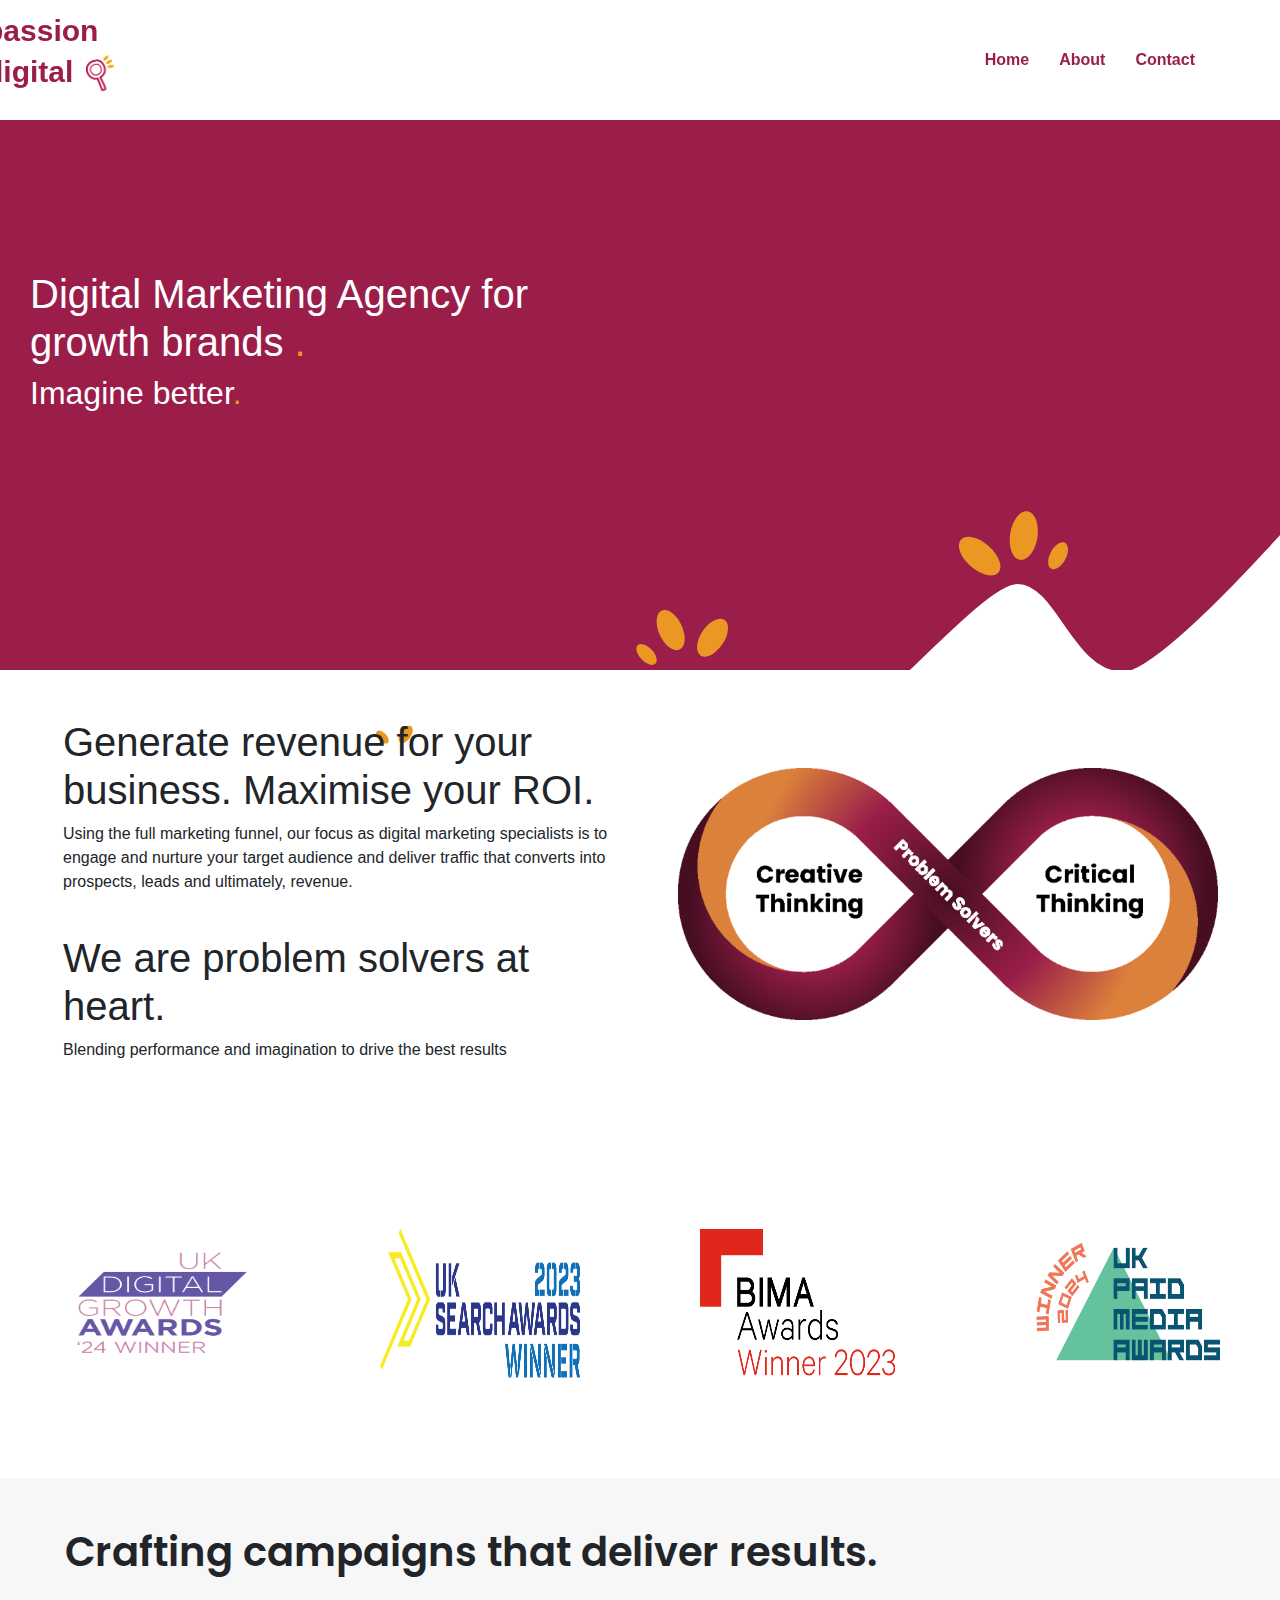
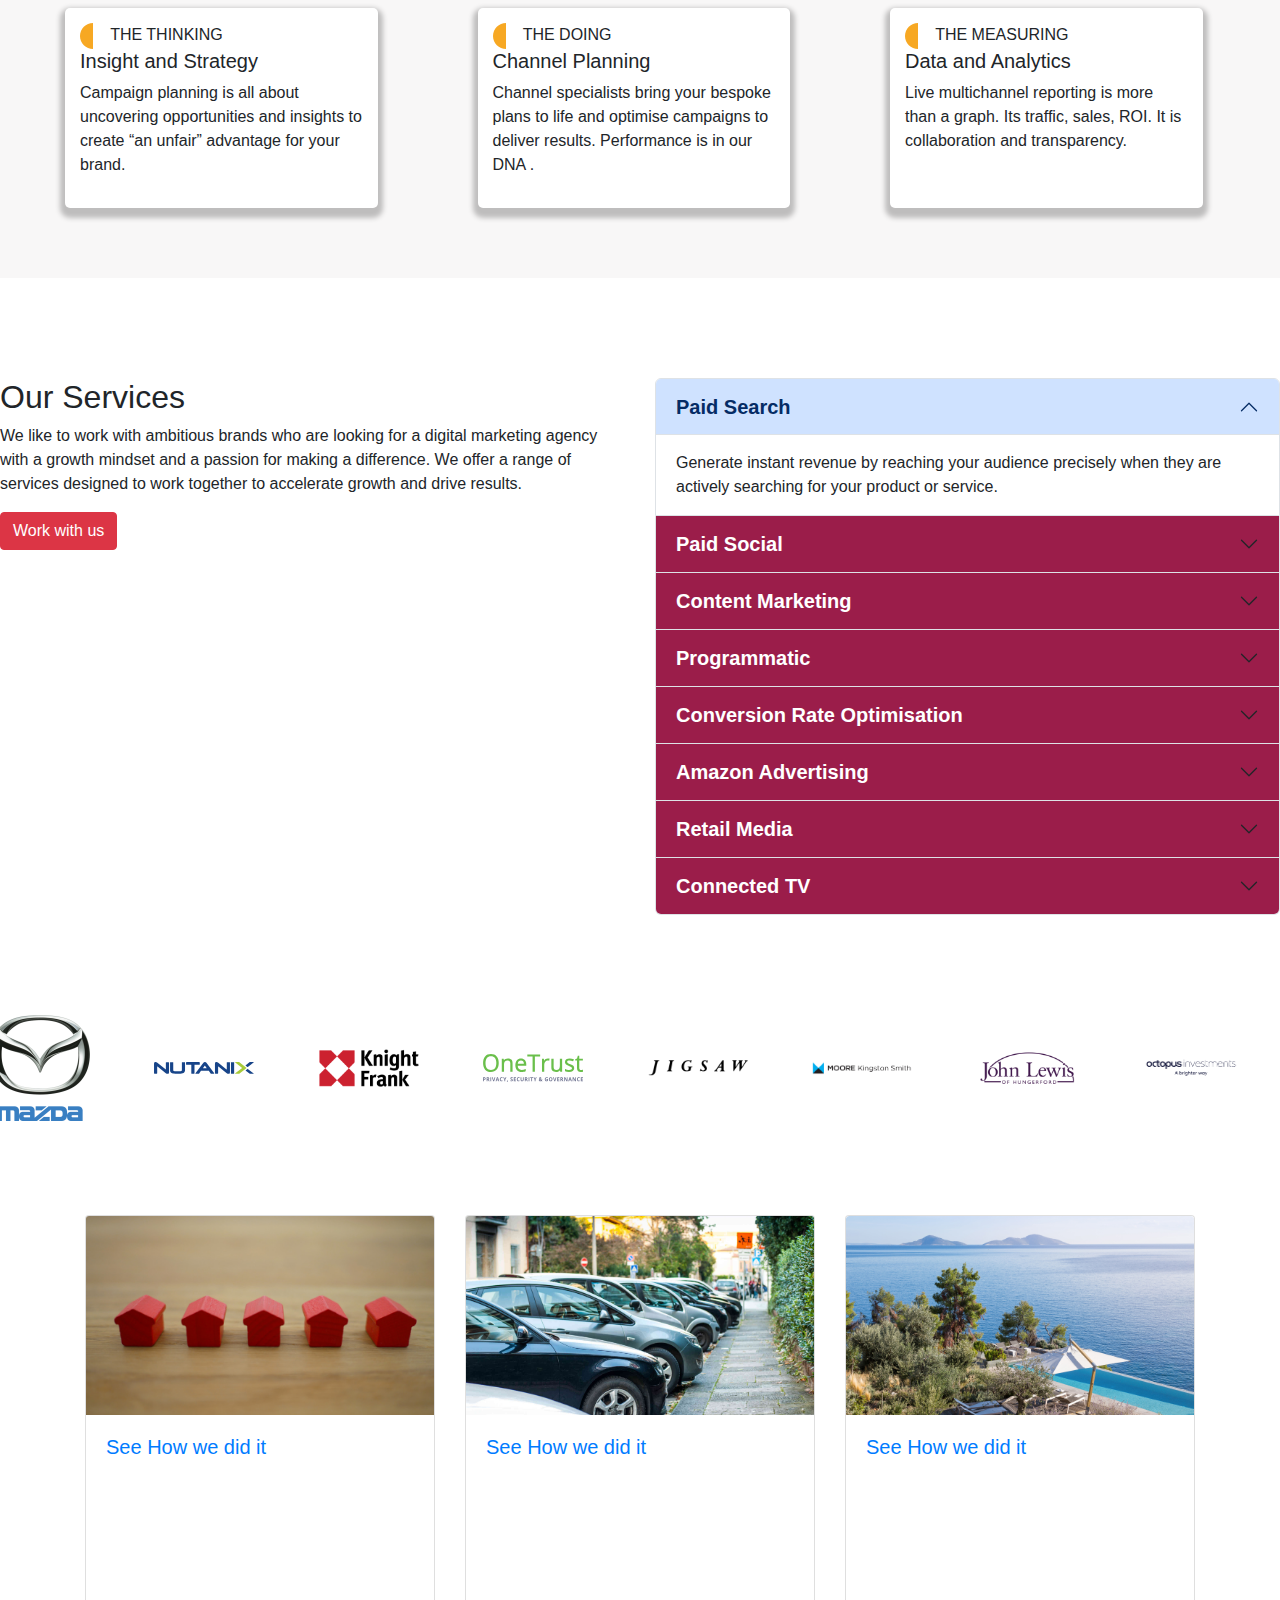
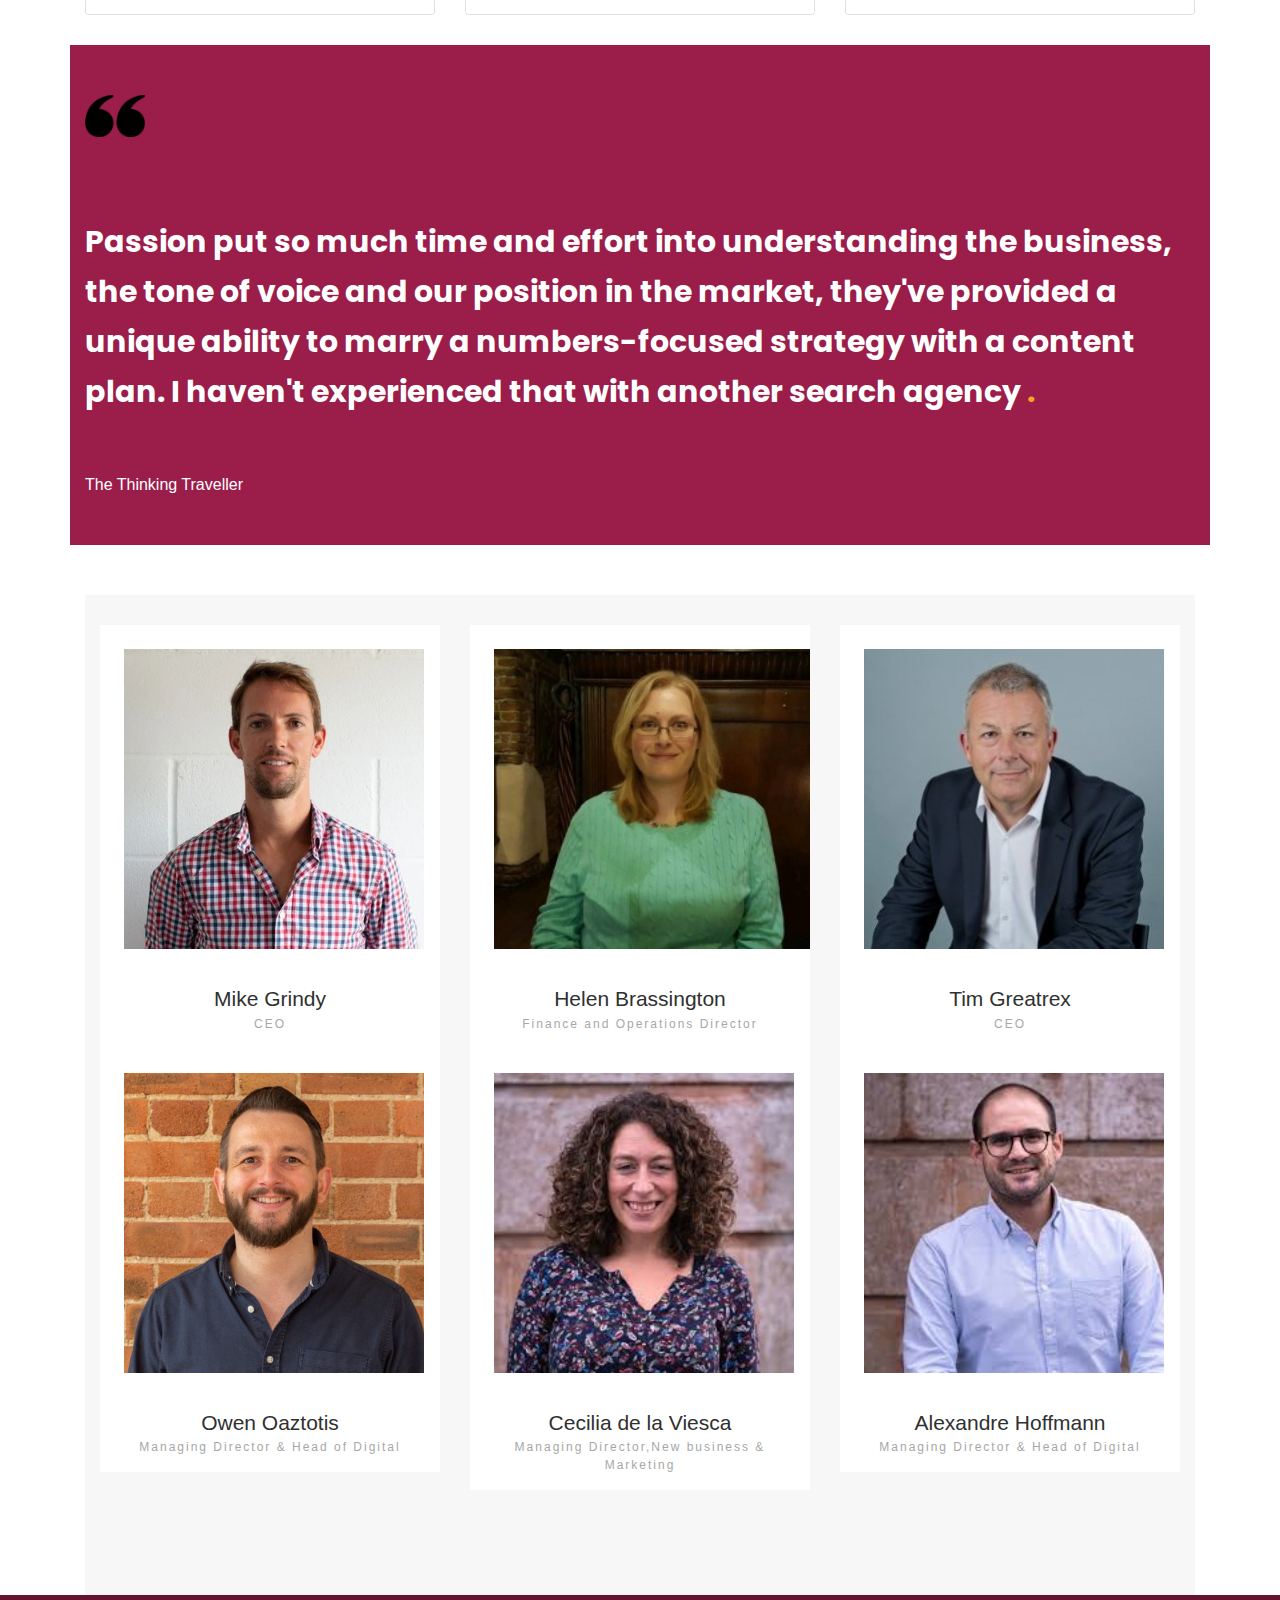
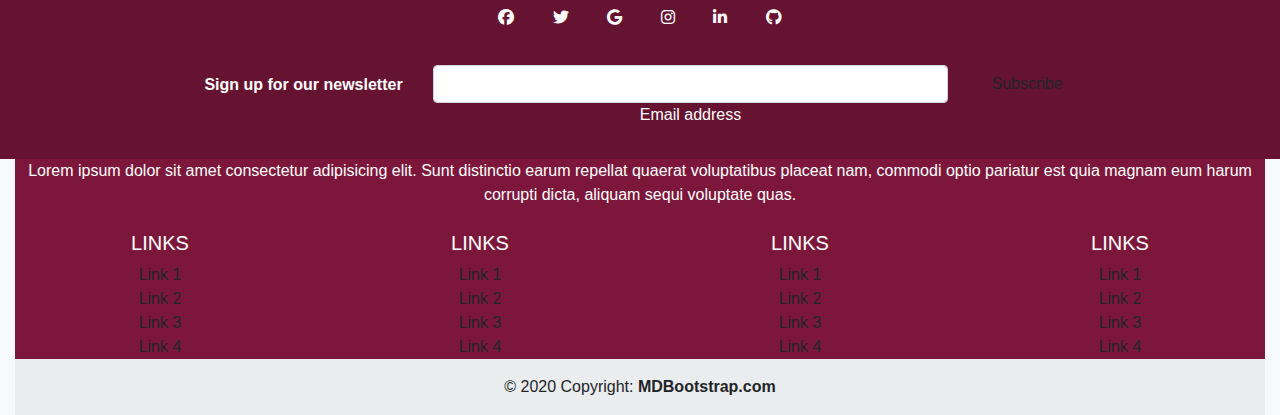
<file: index.html>
<!DOCTYPE html>
<html lang="en">
<head>
    <meta charset="UTF-8">
    <meta name="viewport" content="width=device-width, initial-scale=1.0">
    <title>Document</title>
    <link href="https://cdn.jsdelivr.net/npm/bootstrap@5.3.3/dist/css/bootstrap.min.css" rel="stylesheet" integrity="sha384-QWTKZyjpPEjISv5WaRU9OFeRpok6YctnYmDr5pNlyT2bRjXh0JMhjY6hW+ALEwIH" crossorigin="anonymous">
    <link rel="preconnect" href="https://fonts.googleapis.com">
    <link rel="stylesheet" href="https://cdnjs.cloudflare.com/ajax/libs/font-awesome/6.6.0/css/all.min.css">
<link rel="preconnect" href="https://fonts.gstatic.com" crossorigin>
<link href="https://fonts.googleapis.com/css2?family=Poppins:ital,wght@0,100;0,200;0,300;0,400;0,500;0,600;0,700;0,800;0,900;1,100;1,200;1,300;1,400;1,500;1,600;1,700;1,800;1,900&display=swap" rel="stylesheet">
    <link rel="stylesheet" href="style.css">
    <link href="https://stackpath.bootstrapcdn.com/bootstrap/4.3.1/css/bootstrap.min.css" rel="stylesheet" integrity="sha384-ggOyR0iXCbMQv3Xipma34MD+dH/1fQ784/j6cY/iJTQUOhcWr7x9JvoRxT2MZw1T" crossorigin="anonymous">
    <link href="https://maxcdn.bootstrapcdn.com/font-awesome/4.3.0/css/font-awesome.min.css" rel="stylesheet">

    
</head>
<body>
  <header id="header" class="header d-flex  sticky-top main">
    <div class="container-fluid container-xl position-relative d-flex align-items-center justify-content-between">

      <a href="index.html" class="logo d-flex align-items-center">
         
        <h1 class="sitename">passion<br><span>digital</span><img src="images/seo.png" alt="" width="50px" height="50px"></h1>
      </a>

      <nav id="navmenu" class="navmenu">
        <ul>
          <li><a href="#hero" >Home</a></li>
          <li><a href="#about">About</a></li>
          
          

          <li><a href="#contact">Contact</a></li>
        </ul>
        <i class="mobile-nav-toggle d-xl-none bi bi-list"></i>
      </nav>

    </div>
  </header>

 
  
      
      
   
 <section class="banner">
 <h1>Digital Marketing Agency for<br>growth brands <span style="color: #EA9723;">.</span></h1>

<h2>Imagine better<span style="color: #EA9723;">.</span></h2>
  <svg xmlns="http://www.w3.org/2000/svg" width="1535" height="398" viewBox="0 0 1103 380" fill="none"><path d="M780.54 112.331C778.547 125.113 771.113 134.612 763.939 133.484C756.774 132.439 752.612 121.187 754.612 108.424C756.586 95.6264 763.992 86.1609 771.18 87.2288C778.335 88.3166 782.543 99.5644 780.54 112.331Z" fill="#EA9723"></path><path d="M419.975 205.019C424.622 215.323 433.076 221.683 438.84 219.172C444.617 216.734 445.497 206.374 440.848 196.087C436.214 185.766 427.791 179.427 422 181.891C416.242 184.364 415.323 194.73 419.975 205.019Z" fill="#EA9723"></path><path d="M807.244 133.033C803.672 139.888 797.658 143.914 793.826 141.99C789.984 140.115 789.79 133.019 793.363 126.176C796.927 119.309 802.919 115.297 806.77 117.189C810.599 119.087 810.82 126.189 807.244 133.033Z" fill="#EA9723"></path><path d="M402.354 228.23C406.949 233.211 412.938 235.283 415.709 232.831C418.502 230.419 417.014 224.415 412.421 219.445C407.83 214.452 401.863 212.387 399.067 214.816C396.292 217.245 397.758 223.259 402.354 228.23Z" fill="#EA9723"></path><path d="M152.097 305.476C154.96 308.58 158.693 309.871 160.42 308.344C162.16 306.84 161.233 303.099 158.371 300.001C155.509 296.89 151.791 295.603 150.049 297.117C148.319 298.63 149.233 302.378 152.097 305.476Z" fill="#EA9723"></path><path d="M734.417 120.718C744.204 129.514 748.122 140.811 743.117 145.912C738.189 151.053 726.24 148.042 716.474 139.25C706.663 130.462 702.758 119.206 707.719 114.059C712.679 108.95 724.65 111.922 734.417 120.718Z" fill="#EA9723"></path><path d="M460.673 202.015C454.497 211.537 453.832 221.881 459.223 225.076C464.559 228.322 473.897 223.188 480.058 213.674C486.256 204.153 486.919 193.846 481.554 190.603C476.199 187.392 466.833 192.497 460.673 202.015Z" fill="#EA9723"></path><path d="M172.983 297.495C170.168 301.834 169.865 306.549 172.322 308.005C174.754 309.484 179.01 307.144 181.818 302.808C184.642 298.469 184.945 293.771 182.5 292.293C180.059 290.83 175.79 293.157 172.983 297.495Z" fill="#EA9723"></path><path d="M164.658 320.562C132.666 320.562 12.4658 394 12.4658 394H1103.41V10C1103.41 10 911.453 244.028 862.093 244.028C812.733 244.028 795.823 159.972 761.545 159.972C727.268 159.972 599.298 320.562 556.337 320.562C513.375 320.562 472.242 244.028 439.336 244.028C406.429 244.028 300.397 348.876 267.491 348.876C234.585 348.876 196.651 320.562 164.658 320.562Z" fill="white" stroke="white" stroke-width="7" stroke-linecap="round"></path></svg>
 </section>
 <div class="container-fluid col-12 d-flex ml-5 mt-5" >
<div>
<h1>Generate revenue for your business.
  Maximise your ROI.</h1>
  <p>Using the full marketing funnel, our focus as digital marketing specialists is to engage and nurture your target audience and deliver traffic that converts into prospects, leads and ultimately, revenue.</p>
  <br>
  <h1>We are problem solvers at heart.</h1>
  <p>Blending performance and imagination to drive the best results</p>

</div>
<div class="infinity">
<img src="images/pd_infinity_loop (1).png" alt="" width="85%">
</div>
  
 </div>

 <div class="row">
 <div class="container-fluid d-flex banner-imgs " >
 <img src="images/UKDGA24-WINNER-Full-Colour10-1024x1024-1.png" alt="" width="200px" height="150px" >
 <img src="images/UK-Search-Awards-Winner-Badge-2023.png" alt="" width="200px" height="150px" >
 <img src="images/BIMA-Awards-Winner-Badge-2023.png" alt="" width="200px"height="150px" >
 <img src="images/UK-Paid-Media-Awards-Winner-Badge-2024-1.png" alt="" width="200px" height="150px">
 </div>
 </div>

 <div class="container-fluid ">
  <div class="row">
    <div class="col-12 cards">
      <h1>Crafting campaigns that deliver results.</h1><br>
      <div class=" d-flex">
        <div class="col-3 card-items">
          <img src="images/pie2 (1).svg" alt="">
          <span>THE THINKING</span>
          <h5>Insight and Strategy</h5>
          <p>Campaign planning is all about uncovering opportunities and insights to create “an unfair” advantage for your brand.</p>
         </div>
         <div class="col-3 card-items">
          <img src="images/pie2 (1).svg" alt="">
          <span>THE DOING</span>
          <h5>Channel Planning</h5>
          <p>Channel specialists bring your bespoke plans to life and optimise campaigns to deliver results. Performance is in our DNA .
          </p>
         </div>
         <div class="col-3 card-items">
          <img src="images/pie2 (1).svg" alt="">
          <span>THE MEASURING</span>
          <h5>Data and Analytics</h5>
            <p>Live multichannel reporting is more than a graph. Its traffic, sales, ROI. It is collaboration and transparency.</p>
         </div>
      </div>


    </div>
  </div>
 </div>
 <div class="row d-flex ">
  <div class="col-6 services" >
    <h2>Our Services</h2>
    <p>We like to work with ambitious brands who are looking for a digital marketing agency with a growth mindset and a passion for making a difference. We offer a range of services designed to work together to accelerate growth and drive results.
    </p>
    <button type="button" class="btn btn-danger">Work with us</button>
  </div>

  <div class="col-6">
    <div class="accordion" id="accordionExample">
      <div class="accordion-item">
        <h2 class="accordion-header">
          <button class="accordion-button" type="button" data-bs-toggle="collapse" data-bs-target="#collapseOne" aria-expanded="true" aria-controls="collapseOne">
            <strong>Paid Search</strong>
          </button>
        </h2>
        <div id="collapseOne" class="accordion-collapse collapse show" data-bs-parent="#accordionExample">
          <div class="accordion-body">
            Generate instant revenue by reaching your audience precisely when they are actively searching for your product or service.
          </div>
        </div>
      </div>

      <div class="accordion-item">
        <h2 class="accordion-header">
          <button class="accordion-button collapsed" type="button" data-bs-toggle="collapse" data-bs-target="#collapseThree" aria-expanded="false" aria-controls="collapseThree">
          <strong>Paid Social</strong>
          </button>
        </h2>
        <div id="collapseThree" class="accordion-collapse collapse" data-bs-parent="#accordionExample">
          <div class="accordion-body">
            Engage with your target audience on popular social platforms, amplifying your brand awareness and driving high-quality leads through targeted ads.
          </div>
        </div>
      </div>
      
      <div class="accordion-item">
        <h2 class="accordion-header">
          <button class="accordion-button collapsed" type="button" data-bs-toggle="collapse" data-bs-target="#collapseThree" aria-expanded="false" aria-controls="collapseThree">
          <strong>Content Marketing</strong>
          </button>
        </h2>
        <div id="collapseThree" class="accordion-collapse collapse" data-bs-parent="#accordionExample">
          <div class="accordion-body">
            Build trust and authority by creating and distributing valuable content that attracts, engages, and converts your target audience.

          </div>
        </div>
      </div>
      <div class="accordion-item">
        <h2 class="accordion-header">
          <button class="accordion-button collapsed" type="button" data-bs-toggle="collapse" data-bs-target="#collapseThree" aria-expanded="false" aria-controls="collapseThree">
          <strong>Programmatic</strong>
          </button>
        </h2>
        <div id="collapseThree" class="accordion-collapse collapse" data-bs-parent="#accordionExample">
          <div class="accordion-body">
            Enhance efficiency and reach the right audience at the right time with automated, data-driven ad placements across numerous channels.
          </div>
        </div>
      </div>
      <div class="accordion-item">
        <h2 class="accordion-header">
          <button class="accordion-button collapsed" type="button" data-bs-toggle="collapse" data-bs-target="#collapseThree" aria-expanded="false" aria-controls="collapseThree">
          <strong>Conversion Rate Optimisation</strong>
          </button>
        </h2>
        <div id="collapseThree" class="accordion-collapse collapse" data-bs-parent="#accordionExample">
          <div class="accordion-body">
            Improve your website's performance and increase sales by optimising user experience and streamlining the customer journey.
          </div>
        </div>
      </div>

      <div class="accordion-item">
        <h2 class="accordion-header">
          <button class="accordion-button collapsed" type="button" data-bs-toggle="collapse" data-bs-target="#collapseThree" aria-expanded="false" aria-controls="collapseThree">
          <strong>Amazon Advertising</strong>
          </button>
        </h2>
        <div id="collapseThree" class="accordion-collapse collapse" data-bs-parent="#accordionExample">
          <div class="accordion-body">
            Increase product visibility and sales on the world's largest e-commerce platform, effectively targeting ready-to-buy customers.
          </div>
        </div>
      </div>

      <div class="accordion-item">
        <h2 class="accordion-header">
          <button class="accordion-button collapsed" type="button" data-bs-toggle="collapse" data-bs-target="#collapseThree" aria-expanded="false" aria-controls="collapseThree">
          <strong>Retail Media</strong>
          </button>
        </h2>
        <div id="collapseThree" class="accordion-collapse collapse" data-bs-parent="#accordionExample">
          <div class="accordion-body">
            Maximise your brand's presence within leading online retail environments, driving both online and offline sales with highly targeted ads.
          </div>
        </div>
      </div>

      <div class="accordion-item">
        <h2 class="accordion-header">
          <button class="accordion-button collapsed" type="button" data-bs-toggle="collapse" data-bs-target="#collapseThree" aria-expanded="false" aria-controls="collapseThree">
          <strong>Connected TV</strong>
          </button>
        </h2>
        <div id="collapseThree" class="accordion-collapse collapse" data-bs-parent="#accordionExample">
          <div class="accordion-body">
            Captivate a modern audience with engaging ads on smart TVs, combining the reach of traditional TV with the precision of digital marketing.
          </div>
        </div>
      </div>
    </div>
  </div>
</div>
<script src="https://code.jquery.com/jquery-3.1.1.min.js"></script>
<script src="https://stackpath.bootstrapcdn.com/bootstrap/4.3.1/js/bootstrap.min.js" integrity="sha384-JjSmVgyd0p3pXB1rRibZUAYoIIy6OrQ6VrjIEaFf/nJGzIxFDsf4x0xIM+B07jRM" crossorigin="anonymous"></script>

<div class="row d-flex logos">
  <div class="col-12">
    <marquee behavior="alternate" scrollamount="5" direction="">
      <img src="images/mazda-2-logo-png-transparent.png" alt="">
      <img src="images/nutanix_logo.svg" alt="">
      <img src="images/knight-frank.png" alt="">
      <img src="images/onetrustlogo.svg" alt="">
      <img src="images/jigsaw.png" alt="">
      <img src="images/mks-logo.png" alt="">
      <img src="images/johnlewiscolor-1.png" alt="">
      <img src="images/Logo_Octopus-Investments_Primary-Navy_RGB.png" alt="">
      <img src="images/nutanix_logo.svg" alt="">
      <img src="images/knight-frank.png" alt="">
      <img src="images/onetrustlogo.svg" alt="">
      <img src="images/jigsaw.png" alt="">
    </marquee>

    </div>
  </div>

 
<div class="container">
  <div class="row">
    <div class="card-wrapper col-lg-4 col-md-6 col-xs-12">
      <div class="card">
        <div class="card-img-wrapper">
          <img class="card-img-top" src="images/picture1-2.jpg" alt="Card image cap">
        </div>
        <div class="card-body">
          <h5 class="card-title"><a href="">See How we did it</a></h5>
          <div class="card-content">
            <p class="card-text">Increasing Conversions by <span style="color: #F7A823;">83%</span></p>
             <img src="images/knight-frank.png" alt="" width="150px">
          </div>
        </div>
      </div>
    </div>
    <div class="card-wrapper col-lg-4 col-md-6 col-xs-12">
      <div class="card">
        <div class="card-img-wrapper">
          <img class="card-img-top" src="images/stashbee-case-study-cover.jpeg" alt="Card image cap" >
        </div>
        <div class="card-body">
          <h5 class="card-title"><a href="">See How we did it</a></h5>
          <div class="card-content">
          <p class="card-text">Driving more <span style="color: #F7A823;">100% </span>more <br>generic traffic to inner <br> pages in just one year</p>
          <img src="images/download (1).png" alt="" width="150px">
        </div>
      </div>
    </div>
  </div>
  <div class="card-wrapper col-lg-4 col-md-6 col-xs-12">
    <div class="card">
      <div class="card-img-wrapper">
        <img class="card-img-top" src="images/kolokithi_bay.20addbc7.jpg" height="100%" alt="Card image cap" >
      </div>
      <div class="card-body">
        <h5 class="card-title"><a href="">See How we did it</a></h5>
        <div class="card-content">
        <p class="card-text">Increasing organic visibility by <br><span style="color: #F7A823;">300%</span></p>
      <img src="images/images.png" alt="" width="150px">
      </div>
    </div>
  </div>

  
 
  
</div>

</div>



<div class="row">
  <div class="col-lg-12 col-md-12 col-sm-12 col-xs-12 quote" >
    <span style=" color: #F7A823;"><img src="images/download-removebg-preview.png" width="60px" alt=""></span>
    <h3>Passion put so much time and effort into understanding the business, the tone of voice and our position in the market, they've provided a unique ability to marry a numbers-focused strategy with a content plan. I haven't experienced that with another search agency <span style="color: #F7A823;">.</span></h3> <br><br>
    <p>The Thinking Traveller</p>

  </div>
</div>

<!-- <div id="carouselExampleIndicators" class="carousel slide" data-ride="carousel"></div>
  <ol class="carousel-indicators">
    <li data-target="#carouselExampleIndicators" data-slide-to="0" class="active"></li>
    <li data-target="#carouselExampleIndicators" data-slide-to="1"></li>
    <li data-target="#carouselExampleIndicators" data-slide-to="2"></li>
  </ol>
  <div class="carousel-inner">
    <div class="carousel-item active ">
      <div class="row carousel-cards d-flex">
        <div class="col-3" >
          <p>
           "Their honesty, determination, diversity, and flexibility are impressive."
           Apr 12, 2024 
          <h3>Director of Audiences, Rambert</h3> </p>
         </div>
         <div class="col-3">
          <p>
            "The clarity of their analyses and reports is something I really appreciate and find very helpful."
            <h3>Ksenia Gorenstein</h3>
          </p>
         </div>
         <div class="col-3">
          <p>
            "They manage our project well, and our monthly deliverables are always delivered on time."

          Oct 25, 2023
          <h3>Sarah Moss</h3>
          </p>
         </div>

         <div class="col-3">
          <p>
            "They manage our project well, and our monthly deliverables are always delivered on time."

          Oct 25, 2023
          <h3>Sarah Moss</h3>
          </p>
         </div>
      </div> -->
<!--       
    </div>
    <div class="carousel-item">
      <img class="d-block w-100" src="..." alt="Second slide">
    </div>
    <div class="carousel-item">
      <img class="d-block w-100" src="..." alt="Third slide">
    </div>
  </div>
  <a class="carousel-control-prev" href="#carouselExampleIndicators" role="button" data-slide="prev">
    <span class="carousel-control-prev-icon" aria-hidden="true"></span>
    <span class="sr-only">Previous</span>
  </a>
  <a class="carousel-control-next" href="#carouselExampleIndicators" role="button" data-slide="next">
    <span class="carousel-control-next-icon" aria-hidden="true"></span>
    <span class="sr-only">Next</span>
  </a>
</div> -->

<div class="container members">
  <div class="row bootstrap snippets bootdey">
      <div class="col-md-4">
          <div class="team-member">
              <figure class="effect-zoe">
                  <div class="team-photo ">
                      <img src="images/mike grindy.webp"   alt="Mike Grindy" class="img-responsive">
                  </div>
                  <div class="team-attrs">
                      <div class="team-name font-accident-two-bold-italic">Mike Grindy</div>
                      <div class="team-position">CEO</div>
                  </div>
                
                  <figcaption>
  
                      <p class="icon-links">
                          <a href="#!"><i class="fa fa-google"></i></a>
                          <a href="#!"><i class="fa fa-instagram"></i></a>
                          <a href="#!"><i class="fa fa-facebook"></i></a>
                      </p>
  
                      <p class="phone-number">
                          <a href="#!">tel: 1 234 567-89-10</a>
                      </p>
                  </figcaption>
              </figure>
          </div>
          <div class="dividewhite4"></div>
      </div>
  
      <div class="col-md-4">
          <div class="team-member">
              <figure class="effect-zoe">
                  <div class="team-photo pe-">
                      <img src="images/helen-brassington.jpg" alt="Helen Brassington" class="img-responsive">
                  </div>
                  <div class="team-attrs">
                      <div class="team-name font-accident-two-bold-italic">Helen Brassington</div>
                      <div class="team-position">Finance and Operations Director</div>
                  </div>
                  <!-- <div class="team-content small">
                      Truong is also the recipient of The George C. Lin Emerging Filmmaker Award from the San Diego
                  </div> -->
                  <figcaption>
                      <p class="icon-links">
                          <a href="#!"><i class="fa fa-google"></i></a>
                          <a href="#!"><i class="fa fa-instagram"></i></a>
                          <a href="#!"><i class="fa fa-facebook"></i></a>
                      </p>
  
                      <p class="phone-number">
                          <a href="#!">tel: 1 234 567-89-10</a>
                      </p>
                  </figcaption>
              </figure>
          </div>
          <div class="dividewhite4"></div>
      </div>
  
      <div class="col-md-4">
          <div class="team-member">
              <figure class="effect-zoe">
                  <div class="team-photo">
                      <img src="images/1516311771395.jpg" alt="Rachel James Johnes" class="img-responsive">
                  </div>
                  <div class="team-attrs">
                      <div class="team-name font-accident-two-bold-italic">Tim Greatrex</div>
                      <div class="team-position">CEO</div>
                  </div>
                  <!-- <div class="team-content small">
                      Truong is also the recipient of The George C. Lin Emerging Filmmaker Award from the San Diego
                  </div> -->
                  <figcaption>
                      <p class="icon-links">
                          <a href="#!"><i class="fa fa-google"></i></a>
                          <a href="#!"><i class="fa fa-instagram"></i></a>
                          <a href="#!"><i class="fa fa-facebook"></i></a>
                      </p>
  
                      <p class="phone-number">
                          <a href="#!">tel: 1 234 567-89-10</a>
                      </p>
                  </figcaption>
              </figure>
          </div>
        
      </div>
       <br><br>
      <div class="col-md-4">
          <div class="team-member">
              <figure class="effect-zoe">
                  <div class="team-photo">
                      <img src="images/1646220591139.jpg" alt="Owen Oaztotis" class="img-responsive">
                  </div>
                  <div class="team-attrs">
                      <div class="team-name font-accident-two-bold-italic">Owen Oaztotis</div>
                      <div class="team-position">Managing Director & Head of Digital</div>
                  </div>
                  <!-- <div class="team-content small">
                      Truong is also the recipient of The George C. Lin Emerging Filmmaker Award from the San Diego
                  </div> -->
                  <figcaption>
                      <p class="icon-links">
                          <a href="#!"><i class="fa fa-google"></i></a>
                          <a href="#!"><i class="fa fa-instagram"></i></a>
                          <a href="#!"><i class="fa fa-facebook"></i></a>
                      </p>
  
                      <p class="phone-number">
                          <a href="#!">tel: 1 234 567-89-10</a>
                      </p>
                  </figcaption>
              </figure>
          </div>
          <div class="dividewhite4"></div>
      </div>
      <div class="col-md-4">
        <div class="team-member">
            <figure class="effect-zoe">
                <div class="team-photo">
                    <img src="images/images.jpg" alt="Owen Oaztotis" class="img-responsive">
                </div>
                <div class="team-attrs">
                    <div class="team-name font-accident-two-bold-italic">Cecilia de la Viesca</div>
                    <div class="team-position">Managing Director,New business & Marketing</div>
                </div>
                <!-- <div class="team-content small">
                    Truong is also the recipient of The George C. Lin Emerging Filmmaker Award from the San Diego
                </div> -->
                <figcaption>
                    <p class="icon-links">
                        <a href="#!"><i class="fa fa-google"></i></a>
                        <a href="#!"><i class="fa fa-instagram"></i></a>
                        <a href="#!"><i class="fa fa-facebook"></i></a>
                    </p>
    
                    <p class="phone-number">
                        <a href="#!">tel: 1 234 567-89-10</a>
                    </p>
                </figcaption>
            </figure>
        </div>
        <div class="dividewhite4"></div>
    </div>
    <div class="col-md-4">
      <div class="team-member">
          <figure class="effect-zoe">
              <div class="team-photo">
                  <img src="images/images (1).jpg" alt="Owen Oaztotis" class="img-responsive">
              </div>
              <div class="team-attrs">
                  <div class="team-name font-accident-two-bold-italic">Alexandre Hoffmann</div>
                  <div class="team-position">Managing Director & Head of Digital</div>
              </div>
              <!-- <div class="team-content small">
                  Truong is also the recipient of The George C. Lin Emerging Filmmaker Award from the San Diego
              </div> -->
              <figcaption>
                  <p class="icon-links">
                      <a href="#!"><i class="fa fa-google"></i></a>
                      <a href="#!"><i class="fa fa-instagram"></i></a>
                      <a href="#!"><i class="fa fa-facebook"></i></a>
                  </p>
    
                  <p class="phone-number">
                      <a href="#!">tel: 1 234 567-89-10</a>
                  </p>
              </figcaption>
          </figure>
      </div>
      <div class="dividewhite4"></div>
    </div>
    </div>
  </div>
  </div>
  <!-- Footer -->
<footer class="bg-body-tertiary text-center">
 <div class="foot1">
  <section class="mb-4">
    <!-- Facebook -->
    <a data-mdb-ripple-init class="btn btn-outline btn-floating m-1" href="#!" role="button"
      ><i class="fab fa-facebook-f"></i
    ></a>

    <!-- Twitter -->
    <a data-mdb-ripple-init class="btn btn-outline btn-floating m-1" href="#!" role="button"
      ><i class="fab fa-twitter"></i
    ></a>

    <!-- Google -->
    <a data-mdb-ripple-init class="btn btn-outline btn-floating m-1" href="#!" role="button"
      ><i class="fab fa-google"></i
    ></a>

    <!-- Instagram -->
    <a data-mdb-ripple-init class="btn btn-outline btn-floating m-1" href="#!" role="button"
      ><i class="fab fa-instagram"></i
    ></a>

    <!-- Linkedin -->
    <a data-mdb-ripple-init class="btn btn-outline btn-floating m-1" href="#!" role="button"
      ><i class="fab fa-linkedin-in"></i
    ></a>

    <!-- Github -->
    <a data-mdb-ripple-init class="btn btn-outline btn-floating m-1" href="#!" role="button"
      ><i class="fab fa-github"></i
    ></a>
  </section>
  <!-- Section: Social media -->

  <!-- Section: Form -->
  <section class="">
    <form action="">
      <!--Grid row-->
      <div class="row d-flex justify-content-center">
        <!--Grid column-->
        <div class="col-auto">
          <p class="pt-2">
            <strong>Sign up for our newsletter</strong>
          </p>
        </div>
        <!--Grid column-->

        <!--Grid column-->
        <div class="col-md-5 col-12">
          <!-- Email input -->
          <div data-mdb-input-init class="form-outline mb-4">
            <input type="email" id="form5Example24" class="form-control" />
            <label class="form-label" for="form5Example24">Email address</label>
          </div>
        </div>
        <!--Grid column-->

        <!--Grid column-->
        <div class="col-auto">
          <!-- Submit button -->
          <button data-mdb-ripple-init type="submit" class="btn btn-outline mb-4">
            Subscribe
          </button>
        </div>
        <!--Grid column-->
      </div>
      <!--Grid row-->
    </form>
  </section>
 </div>
  <div class="container-fluid ">
  

   
     <div class="foot2">
      <section class="mb-4 ">
        <p>
          Lorem ipsum dolor sit amet consectetur adipisicing elit. Sunt distinctio earum
          repellat quaerat voluptatibus placeat nam, commodi optio pariatur est quia magnam eum
          harum corrupti dicta, aliquam sequi voluptate quas.
        </p>
      </section>
      <!-- Section: Text -->
  
      <!-- Section: Links -->
      <section class="">
        <!--Grid row-->
        <div class="row">
          <!--Grid column-->
          <div class="col-lg-3 col-md-6 mb-4 mb-md-0">
            <h5 class="text-uppercase">Links</h5>
  
            <ul class="list-unstyled mb-0">
              <li>
                <a class="text-body" href="#!">Link 1</a>
              </li>
              <li>
                <a class="text-body" href="#!">Link 2</a>
              </li>
              <li>
                <a class="text-body" href="#!">Link 3</a>
              </li>
              <li>
                <a class="text-body" href="#!">Link 4</a>
              </li>
            </ul>
          </div>
          <!--Grid column-->
  
          <!--Grid column-->
          <div class="col-lg-3 col-md-6 mb-4 mb-md-0">
            <h5 class="text-uppercase">Links</h5>
  
            <ul class="list-unstyled mb-0">
              <li>
                <a class="text-body" href="#!">Link 1</a>
              </li>
              <li>
                <a class="text-body" href="#!">Link 2</a>
              </li>
              <li>
                <a class="text-body" href="#!">Link 3</a>
              </li>
              <li>
                <a class="text-body" href="#!">Link 4</a>
              </li>
            </ul>
          </div>
          <!--Grid column-->
  
          <!--Grid column-->
          <div class="col-lg-3 col-md-6 mb-4 mb-md-0">
            <h5 class="text-uppercase">Links</h5>
  
            <ul class="list-unstyled mb-0">
              <li>
                <a class="text-body" href="#!">Link 1</a>
              </li>
              <li>
                <a class="text-body" href="#!">Link 2</a>
              </li>
              <li>
                <a class="text-body" href="#!">Link 3</a>
              </li>
              <li>
                <a class="text-body" href="#!">Link 4</a>
              </li>
            </ul>
          </div>
          <!--Grid column-->
  
          <!--Grid column-->
          <div class="col-lg-3 col-md-6 mb-4 mb-md-0">
            <h5 class="text-uppercase">Links</h5>
  
            <ul class="list-unstyled mb-0">
              <li>
                <a class="text-body" href="#!">Link 1</a>
              </li>
              <li>
                <a class="text-body" href="#!">Link 2</a>
              </li>
              <li>
                <a class="text-body" href="#!">Link 3</a>
              </li>
              <li>
                <a class="text-body" href="#!">Link 4</a>
              </li>
            </ul>
          </div>
          <!--Grid column-->
        </div>
        <!--Grid row-->
      </section>
      <!-- Section: Links -->
    </div>
    <!-- Grid container -->
  
    <!-- Copyright -->
    <div class="text-center p-3" style="background-color: rgba(0, 0, 0, 0.05);">
      © 2020 Copyright:
      <a class="text-reset fw-bold" href="https://mdbootstrap.com/">MDBootstrap.com</a>
    </div>
     </div>
   
  <!-- Copyright -->
</footer>
<!-- Footer -->
 

<script src="https://cdn.jsdelivr.net/npm/bootstrap@5.3.3/dist/js/bootstrap.bundle.min.js" integrity="sha384-YvpcrYf0tY3lHB60NNkmXc5s9fDVZLESaAA55NDzOxhy9GkcIdslK1eN7N6jIeHz" crossorigin="anonymous"></script>
<script src="https://code.jquery.com/jquery-3.1.1.min.js"></script>
<script src="https://stackpath.bootstrapcdn.com/bootstrap/4.3.1/js/bootstrap.min.js" integrity="sha384-JjSmVgyd0p3pXB1rRibZUAYoIIy6OrQ6VrjIEaFf/nJGzIxFDsf4x0xIM+B07jRM" crossorigin="anonymous"></script>
</body>
</html>
</file>
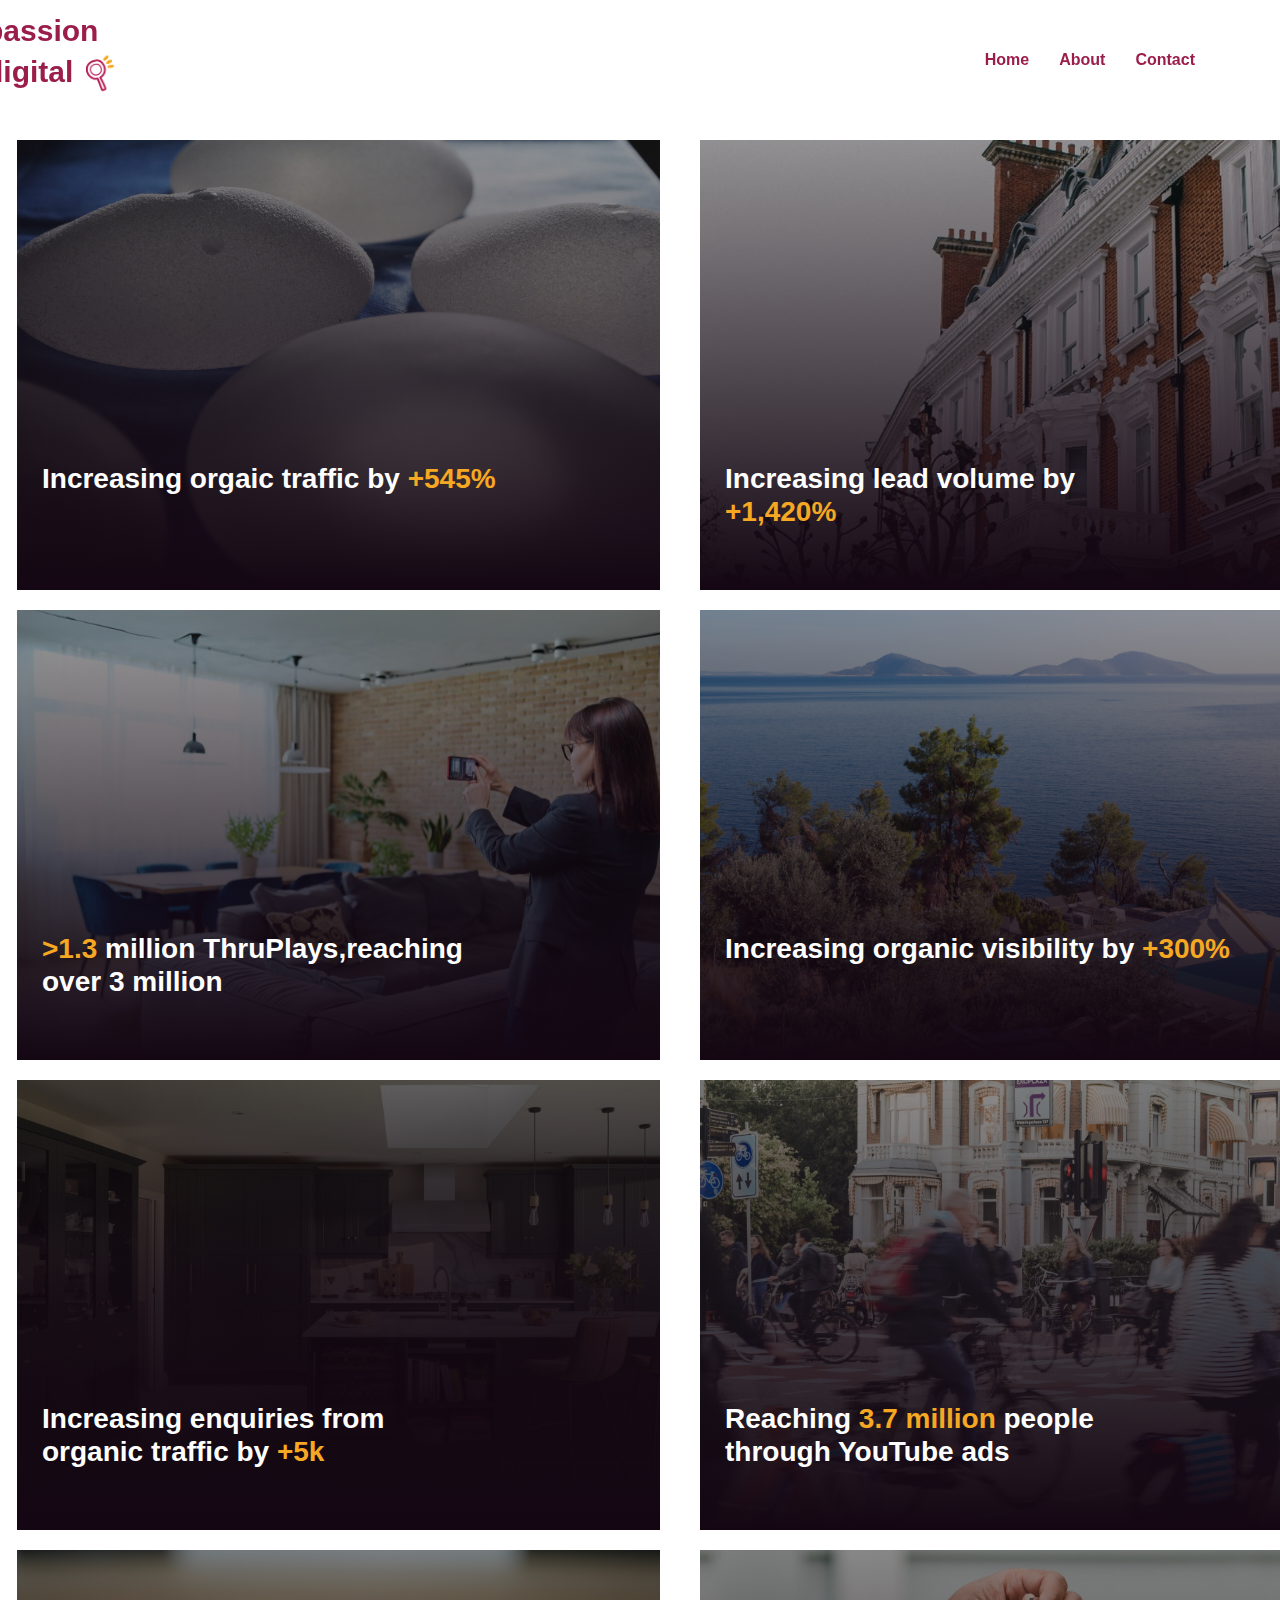
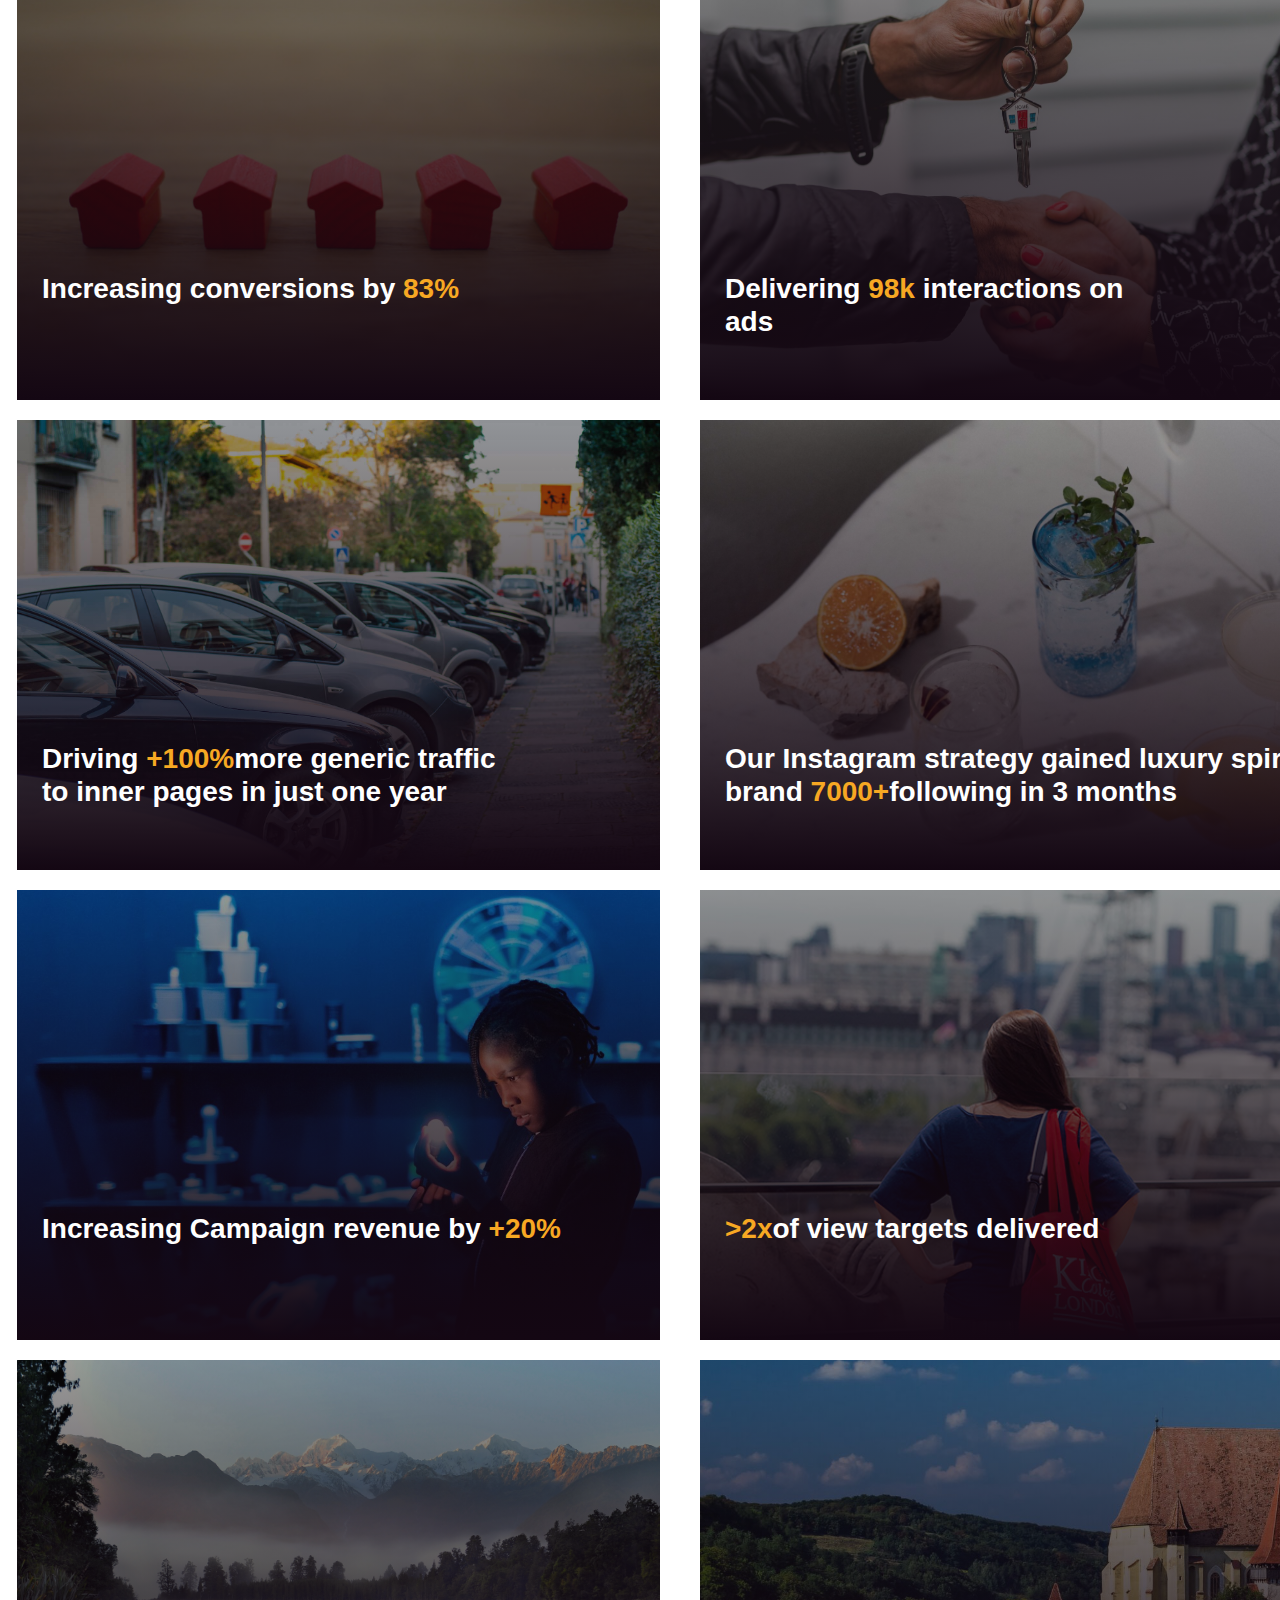
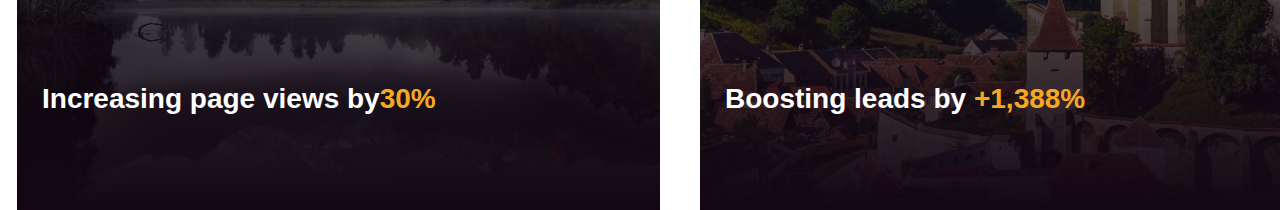
<file: work.html>
<!DOCTYPE html>
<html lang="en">
<head>
    <meta charset="UTF-8">
    <meta name="viewport" content="width=device-width, initial-scale=1.0">
    <title>Document</title>
    <link rel="stylesheet" href="style.css">
    <link href="https://cdn.jsdelivr.net/npm/bootstrap@5.3.3/dist/css/bootstrap.min.css" rel="stylesheet" integrity="sha384-QWTKZyjpPEjISv5WaRU9OFeRpok6YctnYmDr5pNlyT2bRjXh0JMhjY6hW+ALEwIH" crossorigin="anonymous">
    <link href="https://stackpath.bootstrapcdn.com/bootstrap/4.3.1/css/bootstrap.min.css" rel="stylesheet" integrity="sha384-ggOyR0iXCbMQv3Xipma34MD+dH/1fQ784/j6cY/iJTQUOhcWr7x9JvoRxT2MZw1T" crossorigin="anonymous">
</head>
<body>
    <header id="header" class="header d-flex  sticky-top main">
        <div class="container-fluid container-xl position-relative d-flex align-items-center justify-content-between">
    
          <a href="index.html" class="logo d-flex align-items-center">
             
            <h1 class="sitename">passion<br><span>digital</span><img src="images/seo.png" alt="" width="50px" height="50px"></h1>
          </a>
    
          <nav id="navmenu" class="navmenu">
            <ul>
              <li><a href="#hero" >Home</a></li>
              <li><a href="#about">About</a></li>
              
              
    
              <li><a href="#contact">Contact</a></li>
            </ul>
            <i class="mobile-nav-toggle d-xl-none bi bi-list"></i>
          </nav>
    
        </div>
      </header>
<section class="row">
<div class="d-flex">
 
    <div class="col-6 bg" style="background-image:linear-gradient(rgba(12, 11, 11, 0.411),rgb(20, 7, 19)), url(images/breast-implants-scaled.jpg);">
      <div>
        
        <h3>Increasing orgaic traffic by <span style="color: #F7A823;">+545%</span></h3>
       
      </div>
   
    </div>
    <div class="col-6 bg" style="background-image:linear-gradient(rgba(12, 11, 11, 0.411),rgb(20, 7, 19)), url(images/picture5.jpg);width: 50%; ">
     
      <h3>Increasing lead volume by<span style="color: #F7A823;"><br>+1,420%</span></h3>
    </div>
</div>
<div class="d-flex">
  <div class="col-6 bg" style="background-image:linear-gradient(rgba(12, 11, 11, 0.411),rgb(20, 7, 19)), url(images/Knight-Frank-Residential-Paid-Social-Hero-Image.jpg);">
    <h3><span style="color: #F7A823;">>1.3</span> million ThruPlays,reaching <br> over 3 million</h3>
  </div>
  <div class="col-6 bg" style="background-image:linear-gradient(rgba(12, 11, 11, 0.411),rgb(20, 7, 19)), url(images/kolokithi_bay.20addbc7.jpg);width: 50%; ">
  <h3>Increasing organic visibility by <span style="color: #F7A823;">+300%</span></h3>
  </div>
</div>
<div class="d-flex">
  <div class="col-6 bg" style="background-image:linear-gradient(rgba(12, 11, 11, 0.411),rgb(20, 7, 19)),linear-gradient(rgba(12, 11, 11, 0.411),rgb(20, 7, 19)), url(images/slider-01-2560x1500-02-1024x600-1.jpg);">
  <h3>Increasing enquiries from <br>organic traffic by <span style="color: #F7A823;">+5k</span></h3>
  </div>
  <div class="col-6 bg" style="background-image:linear-gradient(rgba(12, 11, 11, 0.411),rgb(20, 7, 19)), url(images/11favenorali-nayla-edvg3io8-io-unsplash.jpg );width: 50%; ">
  <h3>Reaching <span style="color: #F7A823;">3.7 million </span>people <br>through YouTube ads </h3>
  </div>
</div>
<div class="d-flex">
  <div class="col-6 bg" style="background-image:linear-gradient(rgba(12, 11, 11, 0.411),rgb(20, 7, 19)), url(images/picture1-2.jpg);">
  <h3>Increasing conversions by <span style="color: #F7A823;">83%</span></h3>
  </div>
  <div class="col-6 bg" style="background-image:linear-gradient(rgba(12, 11, 11, 0.411),rgb(20, 7, 19)), url(images/pexels-rodnae-productions-8293778.jpg);width: 50%; ">
  <h3>Delivering <span style="color: #F7A823;">98k </span>interactions on <br> ads </h3>
  </div>
</div>
<div class="d-flex">
  <div class="col-6 bg" style="background-image:linear-gradient(rgba(12, 11, 11, 0.411),rgb(20, 7, 19)), url(images/stashbee-case-study-cover.jpeg);">
     <h3>Driving <span style="color: #F7A823;">+100%</span>more generic traffic <br>to inner pages in just one year</h3>
  </div>
  <div class="col-6 bg" style="background-image:linear-gradient(rgba(12, 11, 11, 0.411),rgb(20, 7, 19)), url(images/sip-banner-1920x1024-1.jpg);width: 50%; ">
     <h3>Our Instagram strategy gained luxury spirits brand <span style="color: #F7A823;">7000+</span>following in 3 months</h3>
  </div>
</div>
<div class="d-flex">
  <div class="col-6 bg" style="background-image:linear-gradient(rgba(12, 11, 11, 0.411),rgb(20, 7, 19)), url(images/wonderlab-learning-2000x1000-1.jpg);">
     <h3>Increasing Campaign revenue by <span style="color: #F7A823;">+20%</span></h3>
  </div>
  <div class="col-6 bg" style="background-image:linear-gradient(rgba(12, 11, 11, 0.411),rgb(20, 7, 19)), url(images/bush-house-view.jpg);width: 50%; ">
     <h3> <span style="color: #F7A823;">>2x</span>of view targets delivered</h3>
  </div>
</div>
<div class="d-flex">
  <div class="col-6 bg" style="background-image:linear-gradient(rgba(12, 11, 11, 0.411),rgb(20, 7, 19)), url(images/tutc-hero.jpg);">
     <h3>Increasing page views by<span style="color: #F7A823;">30%</span></h3>
  </div>
  <div class="col-6 bg" style="background-image:linear-gradient(rgba(12, 11, 11, 0.411),rgb(20, 7, 19)), url(images/tutc-gallery-2.jpg);width: 50%; ">
     <h3>Boosting leads by <span style="color: #F7A823;">+1,388%</span></h3>
  </div>
</div>

   



</section>

































    <script src="https://code.jquery.com/jquery-3.1.1.min.js"></script>
    <script src="https://stackpath.bootstrapcdn.com/bootstrap/4.3.1/js/bootstrap.min.js" integrity="sha384-JjSmVgyd0p3pXB1rRibZUAYoIIy6OrQ6VrjIEaFf/nJGzIxFDsf4x0xIM+B07jRM" crossorigin="anonymous"></script>
</body>
</html>
</file>
<file: style.css>
.main{
width: 100%;
  height: 100px;
  display: flex;
}
body{
  overflow-x: hidden;
}

.header {
  
  background-color: white;
  padding: 15px 0;
  transition: all 0.5s;
  z-index: 997;
  height: 120px;
}

.header .logo {
  line-height: 1;
}


.header .logo h1 {
  font-size: 30px;
  margin-left: -100px;
  font-weight: 700;
  color: #9B1D4A;
}

.scrolled .header {
  box-shadow: 0px 0px 5 18px rgba(0, 0, 0, 0.1);
}

@media (min-width: 1200px) {
  .navmenu {
    padding: 0;
  }

  .navmenu ul {
    margin: 0;
    padding: 0;
    display: flex;
    list-style: none;
    align-items: center;
  }

  .navmenu li {
    position: relative;
  }

  .navmenu a,
  .navmenu a:focus {
    color: #9B1D4A;
    padding: 18px 15px;
    font-size: 16px;
    font-family: var(--nav-font);
    font-weight: 600;
    display: flex;
    align-items: center;
    justify-content: space-between;
    white-space: nowrap;
    transition: 0.3s;
  }

  .navmenu a i,
  .navmenu a:focus i {
    font-size: 12px;
    line-height: 0;
    margin-left: 5px;
    transition: 0.3s;
  }

  .navmenu li:last-child a {
    padding-right: 0;
  }

  .navmenu li:hover>a,
  .navmenu .active,
  .navmenu .active:focus {
    color: #EA9723;
  }

  .navmenu .dropdown ul {
    margin: 0;
    padding: 10px 0;
    background: var(--nav-dropdown-background-color);
    display: block;
    position: absolute;
    visibility: hidden;
    left: 14px;
    top: 130%;
    opacity: 0;
    transition: 0.3s;
    border-radius: 4px;
    z-index: 99;
    box-shadow: 0px 0px 30px rgba(0, 0, 0, 0.1);
  }

  .navmenu .dropdown ul li {
    min-width: 200px;
  }

  .navmenu .dropdown ul a {
    padding: 10px 20px;
    font-size: 15px;
    text-transform: none;
    color: var(--nav-dropdown-color);
  }

  .navmenu .dropdown ul a i {
    font-size: 12px;
  }

  .navmenu .dropdown ul a:hover,
  .navmenu .dropdown ul .active:hover,
  .navmenu .dropdown ul li:hover>a {
    color: var(--nav-dropdown-hover-color);
  }

  .navmenu .dropdown:hover>ul {
    opacity: 1;
    top: 100%;
    visibility: visible;
  }

  .navmenu .dropdown .dropdown ul {
    top: 0;
    left: -90%;
    visibility: hidden;
  }

  .navmenu .dropdown .dropdown:hover>ul {
    opacity: 1;
    top: 0;
    left: -100%;
    visibility: visible;
  }
}

/* Navmenu - Mobile */
@media (max-width: 1199px) {
  .mobile-nav-toggle {
    color: var(--nav-color);
    font-size: 28px;
    line-height: 0;
    margin-right: 10px;
    cursor: pointer;
    transition: color 0.3s;
  }

  .navmenu {
    padding: 0;
    z-index: 9997;
  }

  .navmenu ul {
    display: none;
    list-style: none;
    position: absolute;
    inset: 60px 20px 20px 20px;
    padding: 10px 0;
    margin: 0;
    border-radius: 6px;
    background-color: var(--nav-mobile-background-color);
    overflow-y: auto;
    transition: 0.3s;
    z-index: 9998;
    box-shadow: 0px 0px 30px rgba(0, 0, 0, 0.1);
  }

  .navmenu a,
  .navmenu a:focus {
    color: var(--nav-dropdown-color);
    padding: 10px 20px;
    font-family: var(--nav-font);
    font-size: 17px;
    font-weight: 500;
    display: flex;
    align-items: center;
    justify-content: space-between;
    white-space: nowrap;
    transition: 0.3s;
  }

  .navmenu a i,
  .navmenu a:focus i {
    font-size: 12px;
    line-height: 0;
    margin-left: 5px;
    width: 30px;
    height: 30px;
    display: flex;
    align-items: center;
    justify-content: center;
    border-radius: 50%;
    transition: 0.3s;
    background-color: color-mix(in srgb, var(--accent-color), transparent 90%);
  }

  .navmenu a i:hover,
  .navmenu a:focus i:hover {
    background-color: var(--accent-color);
    color: var(--contrast-color);
  }

  .navmenu a:hover,
  .navmenu .active,
  .navmenu .active:focus {
    color: var(--nav-dropdown-hover-color);
  }

  .navmenu .active i,
  .navmenu .active:focus i {
    background-color: var(--accent-color);
    color: var(--contrast-color);
    transform: rotate(180deg);
  }

  .navmenu .dropdown ul {
    position: static;
    display: none;
    z-index: 99;
    padding: 10px 0;
    margin: 10px 20px;
    background-color: var(--nav-dropdown-background-color);
    border: 1px solid color-mix(in srgb, var(--default-color), transparent 90%);
    box-shadow: none;
    transition: all 0.5s ease-in-out;
  }

  .navmenu .dropdown ul ul {
    background-color: rgba(33, 37, 41, 0.1);
  }

  .navmenu .dropdown>.dropdown-active {
    display: block;
    background-color: rgba(33, 37, 41, 0.03);
  }

  .mobile-nav-active {
    overflow: hidden;
  }

  .mobile-nav-active .mobile-nav-toggle {
    color: #fff;
    position: absolute;
    font-size: 32px;
    top: 15px;
    right: 15px;
    margin-right: 0;
    z-index: 9999;
  }

  .mobile-nav-active .navmenu {
    position: fixed;
    overflow: hidden;
    inset: 0;
    background: rgba(33, 37, 41, 0.8);
    transition: 0.3s;
  }

  .mobile-nav-active .navmenu>ul {
    display: block;
  }
}
.but{
  width: 30%;
}

.dropdown {
  position: relative;
  width: 30%;
  
  
}

.dropdown-title {
  color: black;
  padding: 10px;
  cursor: pointer;
}
.banner{
  background-color: #9b1d4a;
  height: 550px;
  color: white;
  font-size: 30px;
  font-family: "Poppins",sans-serif Arial, Helvetica, sans-serif;
  padding-left: 30px;
}
.banner h1{
padding-top: 150px;
}
.dropdown-menu {
  display: none;
  position: absolute;
  background-color: #9b1d4a;
  min-width: 160px;

  
}

.dropdown:hover .dropdown-menu {
  display: block;
}

.dropdown-menu li {
  padding: 10px;
 
}

.dropdown-menu li:last-child {
  border-bottom: none;
}

.dropdown-menu li a {
  color:white;
  text-decoration: none;
  
}



.banner-imgs img{
  margin-inline: 60px;
  justify-content: center;
  
}
.infinity{
  padding-left: 50px;
  margin-top: 50px;
}

  .banner-imgs{
    margin-top: 150px;
  }
  .cards{
    width: 100%;
    background-color:#F8F7F7 ;
    height: 400px;
    margin-top: 100px;
    padding-top: 50px;
    padding-left: 50px;
  }
  .card-items{
    margin-inline:50px;
    background-color: white;
    border-radius: 5px;
    box-shadow: 0px 5px 5px 5px rgb(190, 189, 189);
    height: 200px;
    padding-left: 10px;
    padding-top: 15px;
  }
.cards h1{
  padding-left: 50px;
  font-family: "Poppins", sans-serif;
  font-weight: 600;
  font-style: normal;

}

.button{
  background-color: #9b1d4a;
  color: white;
  font-size: 20px;
  width: 100px;
  height: 50px;
  border-radius: 5px;
}
.accordion{
  margin-top: 100px;
}
.services{
  margin-top: 100px;
  justify-content: center;
  
}
.services h1{
  font-family: "Poppins", sans-serif;
  font-weight: 700;
  font-style: bold; 
}

.accordion-button{
  background-color: #9b1d4a;
  font-size: 20px;
  color: white;
}
.logos{
  width: 100%;
  height: 200px;
  margin-top: 100px;
}
.logos img{
  width: 100px;
  margin-inline: 20px;
  margin-left: 40px;
  
}
body {
  position: relative;
  height: 100%;
}

.quote{
  width: 100%;
  height: 500px;
  color: white;
  background-color: #9b1d4a;
  padding: 50px;
  
}
.quote h3{
  font-family: "Poppins", sans-serif;
  font-weight: 700;
  line-height: 50px;
  font-size: 30px;
  padding-top: 80px;
}

.card-wrapper {
  margin-bottom: 30px;
}
.card-image .card .card-img-wrapper {
  height: 100%;
}
.card-image .card .card-body {
  display: none;
}
.card-image-title-description .card .card-img-wrapper {
  max-height: 160px;
}
.card-image-title-description .card {
  position: relative;
  min-height: 300px;
}
.card-image-title-description .card .card-body {
  height: auto;
  position: relative;
  top: 0;
  margin-bottom: -70px;
}
.card-image-title-description .card:hover .card-body {
  top: -70px;
}
.card-image-title-description .card .card-body .card-title {
  margin-bottom: .75rem;
}
.card {
  display: inline-block;
  position: relative;
  overflow: hidden;
  min-height: 400px;
  height: 100%;
}
.card:hover {
  box-shadow: 8px 12px 31px -10px #a18ca1;
}
.card-img-wrapper {
  display: flex;
  align-items: center;
  justify-content: center;
  height: 50%;
  overflow: hidden;
}
.card-img-wrapper img {
  transition: 1.5s ease;
}
.card:hover .card-img-wrapper img {
  transform: scale(1.15);
}
.card-body .card-title {
  margin-bottom: calc(50% + 20px);
  transition: 1.5s ease;
}
.card:hover .card-body .card-title {
  margin-bottom: .75rem;
}

.card-body {
  position: absolute;
  bottom: 0;
  left: 0;
  right: 0;
  height: 50%;
  background-color: #fff;
  transition: 1.5s ease;
}
.card-content {
  left: 0;
  right: 0;
  overflow: hidden;
  width: 100%;
  height: auto;
  font-size: 20px;
  transition: 1.5s ease;
}
.card:hover .card-body {
  height: 60%;
}
.card:hover .card-content {
  bottom: 0;
}

.carousel-inner{
  background-color: #F8F7F7;
  width: 100%;
  height: 500px;
}
.carousel-cards{
  background-color: #FFFFFF;
  margin-top: 30px;
  margin-left: 20px;
  padding-left: 30px;
  margin-inline: 5px;
  font-size:20 ;
}

/* Team */
.members{
  width: 100%;
  height: 1000px;
  margin-top: 50px;
  padding-top: 30px;
  background-color: #F8F7F7;

}

.team-member {
    background: white;
    text-align: center;
    transition: all 0.3s ease-in-out;
    -moz-transition: all 0.3s ease-in-out;
    -webkit-transition: all 0.3s ease-in-out;
    -o-transition: all 0.3s ease-in-out;
    -ms-transition: all 0.3s ease-in-out;
}

.team-member .team-photo {
    background: white;
    min-height: 200px;
    margin: 0 auto;
    padding: 24px 24px 32px 24px;
}

.team-member .team-attrs {
    padding: 2px 16px 16px 16px;
    color: #303030;
}

.team-member .team-attrs .team-name {
    font-size: 21px;
}

.team-member .team-attrs .team-position {
    font-size: 12px;
    letter-spacing: 2px;
    color: #a7a7a7;
}

.team-member .team-content {
    color: #303030;
    opacity: .8;
    padding: 16px 24px 40px 24px;
}

.team-member:hover {
    box-shadow: 2px 3px 9px rgba(0, 0, 0, 0.2);
}


/*------------------------------------------------------------------
[10. Hover Effects]
*/

.item-wrap {
    margin-bottom: 30px;
}

figure {
    position: relative;
    overflow: hidden;
    text-align: center;
}

figure img {
    position: relative;
    height: 300px;
    opacity: 1.0;
}

figure figcaption {
    padding: 1.0em;
    color: #9b1d4a;
    text-transform: uppercase;
    -webkit-backface-visibility: hidden;
    backface-visibility: hidden;
}

figure figcaption > .fig-description a {
    z-index: 1000;
    text-indent: 200%;
    white-space: nowrap;
    font-size: 0;
}

figure figcaption:before,
figure figcaption:after {
    pointer-events: none;
}

figure figcaption,
figure figcaption > a {
    position: absolute;
    top: 0;
    left: 0;
    width: 100%;
    height: 100%;
}

figure h3 {
    word-spacing: -0.15em;
    font-family: "Montserrat", sans-serif;
}

figure h3 span {
    font-family: "Montserrat", sans-serif;
}

figure h3,
figure p {
    margin: 0;
}

figure p {
    letter-spacing: 1px;
    font-size: 68.5%;
}


/* Team Hover */

figure.effect-zoe {
    margin: 0;
    width: 100%;
    height: auto;
    min-width: 200px;
    max-height: none;
    max-width: none;
    float: none;
}

figure.effect-zoe img {
    display: inline-block;
    opacity: 1;
}

figure.effect-zoe p.icon-links {
    margin: 0px;
}

figure.effect-zoe p.icon-links a {
    color: #fff;
    -webkit-transition: -webkit-transform 0.35s;
    transition: transform 0.35s;
    -webkit-transform: translate3d(0, 200%, 0);
    transform: translate3d(0, 200%, 0);
}

figure.effect-zoe p.icon-links a i::before {
    color: #fff;
    font-size: 24px;
    display: inline-block;
    padding: 15px 10px;
    margin-left: 0;
    -webkit-font-smoothing: antialiased;
    -moz-osx-font-smoothing: grayscale;
}

figure.effect-zoe p.icon-links a:hover i::before {
    color: #f2f2f2;
}

figure.effect-zoe p.phone-number a {
    color: #fff;
    font-size: 12px;
}

figure.effect-zoe p.phone-number a:hover {
    color: #f2f2f2;
    text-decoration: none;
}

figure.effect-zoe figcaption {
    top: auto;
    bottom: 0;
    padding: 0;
    height: 8em;
    background: #a7a7a7;
    border-top: 3px solid #fff;
    color: #5d5d5d;
    -webkit-transition: -webkit-transform 0.5s;
    transition: transform 0.5s;
    -webkit-transform: translate3d(0, 100%, 0);
    transform: translate3d(0, 100%, 0);
}

figure.effect-zoe:hover figcaption,
figure.effect-zoe:hover h2,
figure.effect-zoe:hover p.icon-links a {
    -webkit-transform: translate3d(0, 0, 0);
    transform: translate3d(0, 0, 0);
}

figure.effect-zoe:hover p.icon-links a:nth-child(3) {
    -webkit-transition-delay: 0.1s;
    transition-delay: 0.1s;
}

figure.effect-zoe:hover p.icon-links a:nth-child(2) {
    -webkit-transition-delay: 0.15s;
    transition-delay: 0.15s;
}

figure.effect-zoe:hover p.icon-links a:first-child {
    -webkit-transition-delay: 0.2s;
    transition-delay: 0.2s;
}


.services-1 p{
font-size: 30px;
line-height: 35px;
}
.services h4{
  line-height:40px;
  
}
.services-content{
  width: 100%;
  height: 500px;
  padding-top: 100px;
  background-color:#9B1D4A;
  display: flex;
  justify-content: center;
}
.services-content-items{
  background-color: white;
  height: 350px;
  width: 400px;
  box-shadow: 8px 12px 31px -10px rgb(20, 20, 20);
  margin-inline: 10px;
  padding-left: 10px;
  
}
.services-icons{
  width: 100%;
  margin-top: 100px;
  height: 500px;

}
.services-icons img{
  margin-inline: 10px;
  padding-top: 20px;
}
.services-icons h1{
  font-size: 50px;
  padding-top: 100px;
  font-family: "Poppins", sans-serif;
  font-weight: 700;
  font-style: normal;
}
.services-form{
  width: 70%;
  margin-left: 13%;
  height: 700px;
  background-color: #F8F7F7;
  margin-top: 100px;
  padding: 0 25px;
  box-shadow: 0px 5px 5px 5px rgb(160, 173, 118);
  
  
}

.bg{
  margin-top: 20px;
  height: 450px;
  margin-inline: 20px;
  justify-content: center;
  background-size: cover;
 
  
}

.bg h3{
  font-family:   "Poppins", sans-serif;
  font-weight: 700;
  font-style: normal; 
  color: #FFFFFF;
 padding-top: 50%;
 padding-left: 10px;
 position: absolute;

}
.foot1{
  background-color: #661331;
  color: white;
}
.foot1 i{
  color: white;
}
.foot2{
  background-color: #7C173B;
  color: white;
}
</file>
